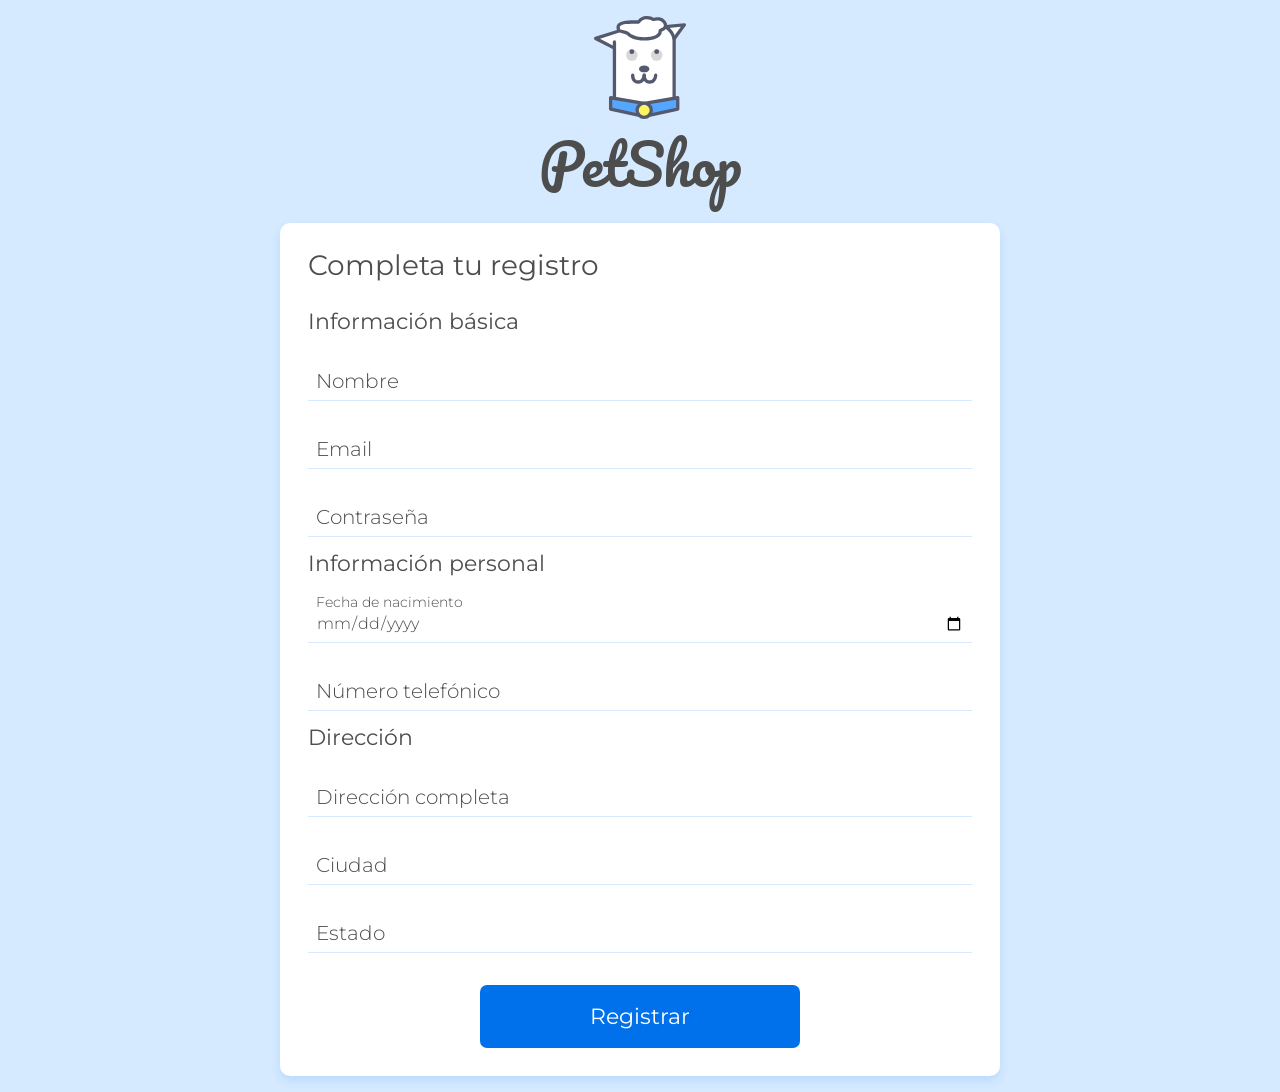
<file: index.html>
<!DOCTYPE html>
<html lang="es">

<head>
    <meta charset="UTF-8">
    <meta name="viewport" content="width=device-width, initial-scale=1.0">
    <title>Doguito Petshop | Crear cuenta</title>
    <link href="https://fonts.googleapis.com/css2?family=Montserrat:wght@300;400&display=swap" rel="stylesheet">
    <link href="https://fonts.googleapis.com/css2?family=Pacifico&display=swap" rel="stylesheet">
    <link rel="stylesheet" href="./assets/css/base/base.css">
    <link rel="stylesheet" href="./assets/css/registro.css">
    <link rel="stylesheet" href="./assets/css/componentes/card.css">
    <link rel="stylesheet" href="./assets/css/componentes/inputs.css">
    <link rel="stylesheet" href="./assets/css/componentes/button.css">
</head>

<body>
    <main class="container flex flex--column flex--center">
        <div class="cadastro-cabecalho">
            <img src="./assets/img/doguito.svg" alt="Logo Doguito" class="registry-header__logo">
            <h1 class="registry-header__title">PetShop</h1>
        </div>

        <section class="cartao">
            <h2 class="card__title">Completa tu registro</h2>

            <form action="./registro_concluido.html" class="formulario flex flex--column">
                <fieldset>
                    <legend class="form__label">Información básica</legend>

                    <div class="input-container">
                        <input name="name" id="name" class="input" type="text" placeholder="Nombre" required
                            data-tipo="nombre">

                        <label class="input-label" for="name">Nombre</label>
                        <span class="input-message-error">Este campo no es valido</span>
                    </div>

                    <div class="input-container">
                        <input name="email" id="email" class="input" type="email" placeholder="Email" required
                            data-tipo="email">
                        <label class="input-label" for="email">Email</label>

                        <span class="input-message-error">Este campo no es valido</span>
                    </div>

                    <div class="input-container">
                        <input name="password" id="password" class="input" type="password" placeholder="Contraseña"
                            required pattern="^(?=.*[a-z])(?=.*[A-Z])(?=.*[0-9])(?!.*[ &%$#/^~|°¬/*-+_]).{8,}$"
                            data-tipo="password">

                        <label class="input-label" for="password">Contraseña</label>
                        <span class="input-message-error">Este campo no es valido</span>
                    </div>
                </fieldset>

                <fieldset>
                    <legend class="form__label">Información personal</legend>

                    <div class="input-container">
                        <input name="birth" id="birth" class="input" type="date" placeholder="Fecha de nacimento"
                            required data-tipo="nacimiento">

                        <label class="input-label" for="birth">Fecha de nacimiento</label>
                        <span class="input-message-error">Este campo no es valido</span>
                    </div>

                    <div class="input-container">
                        <input name="phoneNumber" id="phoneNumber" class="input" type="tel"
                            placeholder="Número telefónico" minlength="10" maxlength="10" pattern="\d{10}"
                            data-tipo="numero" required>

                        <label class="input-label" for="phoneNumber">Número telefónico</label>
                        <span class="input-message-error">Este campo no es valido</span>
                    </div>
                </fieldset>

                <fieldset>
                    <legend class="form__label">Dirección</legend>

                    <div class="input-container">
                        <input name="cep" id="cep" class="input" type="text" placeholder="CEP" data-tipo="direccion" pattern="[\s\S]{10,40}" required>

                        <label class="input-label" for="cep">Dirección completa</label>
                        <span class="input-message-error">Este campo no es valido</span>
                    </div>

                    <div class="input-container">
                        <input name="city" id="city" class="input" type="text" placeholder="Ciudad"
                            data-tipo="ciudad" pattern="[\s\S]{4,30}" required>

                        <label class="input-label" for="city">Ciudad</label>
                        <span class="input-message-error">Este campo no es valido</span>
                    </div>

                    <div class="input-container">
                        <input name="state" id="state" class="input" type="text" placeholder="Estado"
                            data-tipo="estado" pattern="[\s\S]{4,30}" required>

                        <label class="input-label" for="state">Estado</label>
                        <span class="input-message-error">Este campo no es valido</span>
                    </div>
                </fieldset>

                <button class="button">Registrar</a>
            </form>
        </section>
    </main>

    <script src="./js/app.js" type="module"></script>
</body>

</html>
</file>
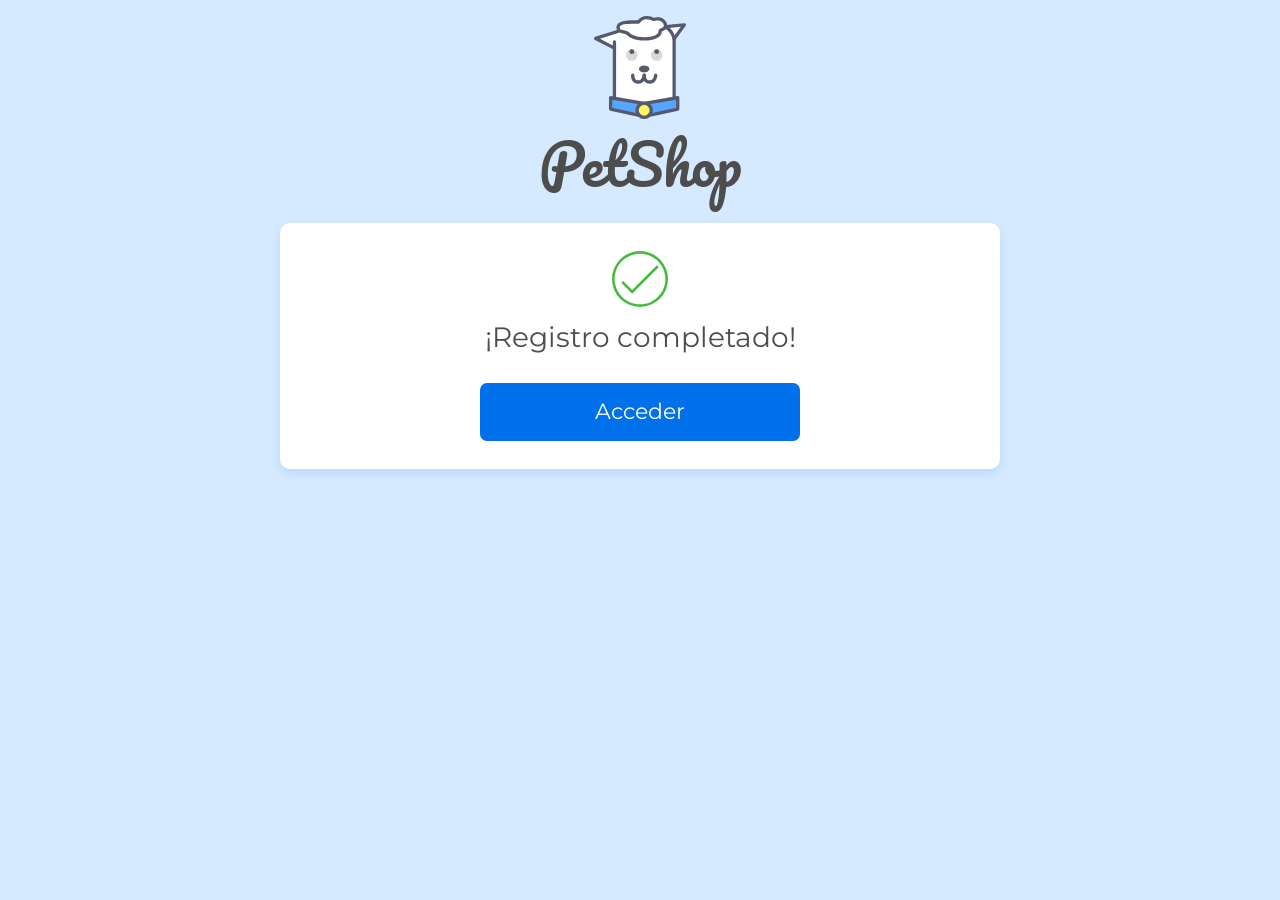
<file: registro_concluido.html>
<!DOCTYPE html>
<html lang="es">

<head>
  <meta charset="UTF-8" />
  <meta name="viewport" content="width=device-width, initial-scale=1.0" />
  <title>Doguito Petshop | Registro concluído</title>
  <link href="https://fonts.googleapis.com/css2?family=Montserrat:wght@300;400&display=swap" rel="stylesheet" />
  <link href="https://fonts.googleapis.com/css2?family=Pacifico&display=swap" rel="stylesheet" />
  <link rel="stylesheet" href="./assets/css/base/base.css" />
  <link rel="stylesheet" href="./assets/css/cadastro_concluido.css" />
  <link rel="stylesheet" href="./assets/css/componentes/card.css" />
  <link rel="stylesheet" href="./assets/css/componentes/inputs.css" />
  <link rel="stylesheet" href="./assets/css/componentes/button.css" />
</head>

<body>
  <main class="container flex flex--column flex--center">
    <div class="cadastro-cabecalho">
      <img src="./assets/img/doguito.svg" alt="Logo Doguito" class="registry-header__logo" />
      <h1 class="registry-header__title">PetShop</h1>
    </div>
    <section class="registry-card cartao">
      <span class="registry-card__icon-complete"></span>
      <h1 class="registry-card__title card__title">¡Registro completado!</h1>
      <a href="#" class="button">Acceder</a>
    </section>
  </main>
</body>

</html>
</file>
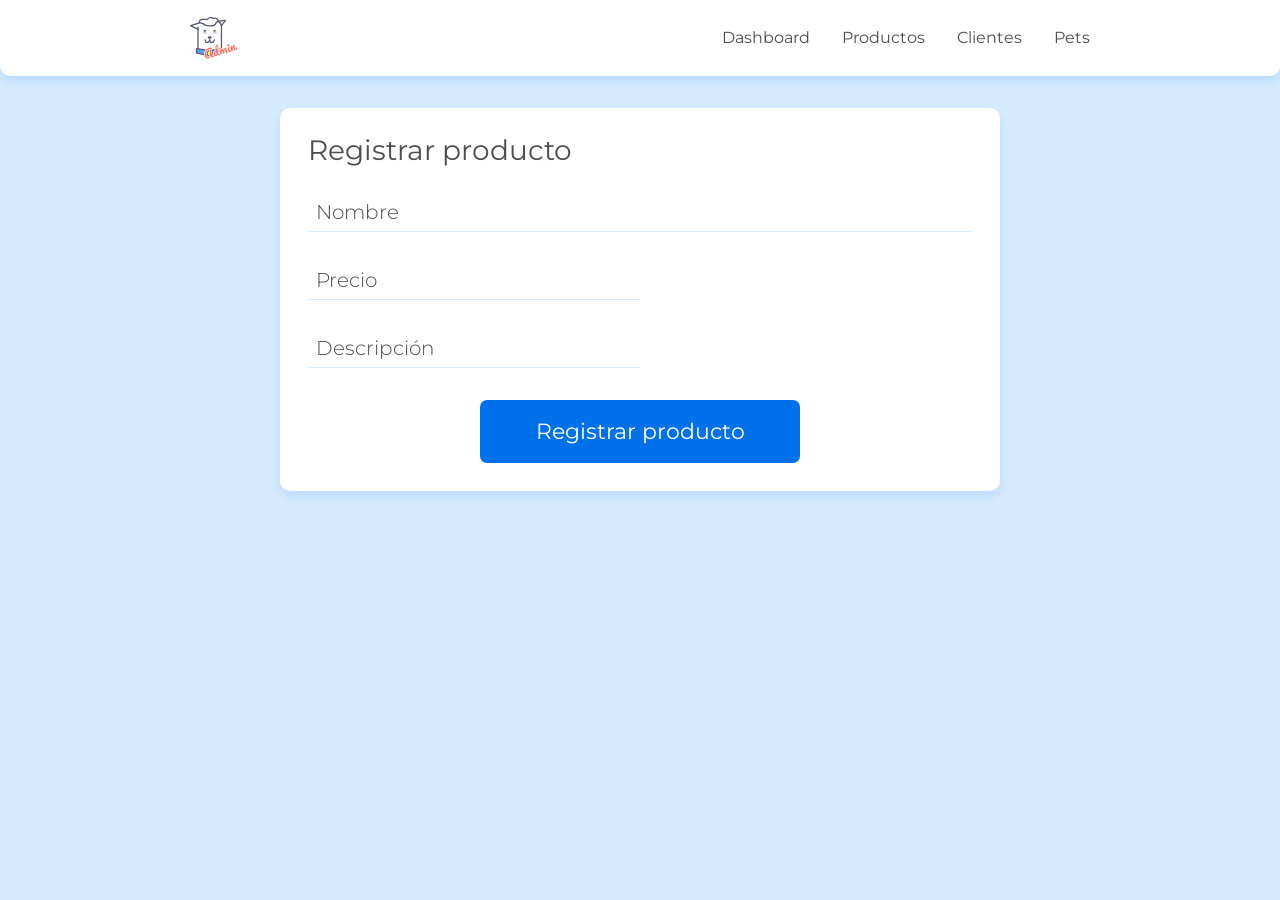
<file: registro_producto.html>
<!DOCTYPE html>
<html lang="es">

<head>
  <meta charset="UTF-8" />
  <meta name="viewport" content="width=device-width, initial-scale=1.0" />
  <title>Doguito Petshop | Registrar producto</title>
  <link href="https://fonts.googleapis.com/css2?family=Montserrat:wght@300;400&display=swap" rel="stylesheet" />
  <link href="https://fonts.googleapis.com/css2?family=Pacifico&display=swap" rel="stylesheet" />
  <link rel="stylesheet" href="./assets/css/base/base.css" />
  <link rel="stylesheet" href="./assets/css/componentes/header.css" />
  <link rel="stylesheet" href="./assets/css/componentes/card.css" />
  <link rel="stylesheet" href="./assets/css/registry_client.css" />
  <link rel="stylesheet" href="./assets/css/componentes/inputs.css" />
  <link rel="stylesheet" href="./assets/css/componentes/button.css" />
  <link rel="stylesheet" href="./assets/css/cadastro_produto.css" />
</head>

<body>
  <header class="cabecalho container">
    <img src="./assets/img/doguitoadm.svg" alt="Logo Doguito" class="cabecalho__logo" />
    <nav>
      <ul class="header__list-nav">
        <li class="header__link"><a href="#">Dashboard</a></li>
        <li class="header__link"><a href="#">Productos</a></li>
        <li class="header__link">
          <a href="lista_cliente.html">Clientes </a>
        </li>
        <li class="header__link"><a href="#">Pets</a></li>
      </ul>
    </nav>
  </header>
  <main class="container flex flex--center flex--column">
    <section class="cartao cadastro">
      <h1 class="card__title">Registrar producto</h1>
      <form action="./registro_producto_concluido.html" class="flex flex--column">
        <div class="input-container">
          <input name="name" id="name" class="input" type="text" placeholder="Nombre" />
          <label class="input-label" for="name">Nombre</label>
          <span class="input-message-error">Este campo no es valido</span>
        </div>
        <div class="input-container registry__price-container">
          <input name="price" id="price" class="input" type="text" placeholder="Precio" />
          <label class="input-label" for="price">Precio</label>
          <span class="input-message-error">Este campo no es valido</span>
        </div>
        <div class="input-container registry__description-container">
          <input class="input" name="description" id="description" placeholder="Descripción" />
          <label class="input-label" for="description">Descripción</label>
          <span class="input-message-error">Este campo no es valido</span>
        </div>
        <button class="button">Registrar producto</button>
      </form>
    </section>
  </main>
</body>

</html>
</file>
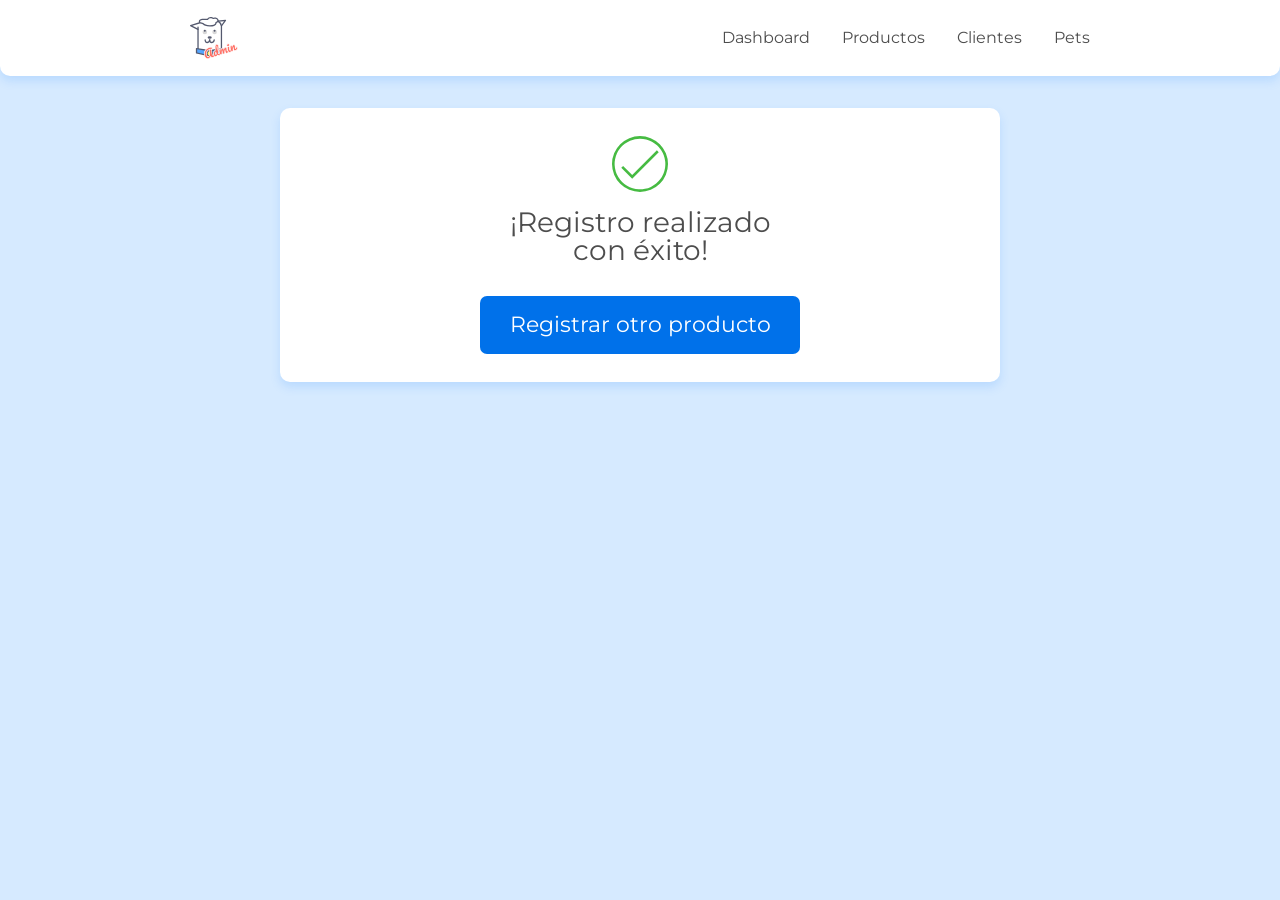
<file: registro_producto_concluido.html>
<!DOCTYPE html>
<html lang="es">

<head>
  <meta charset="UTF-8" />
  <meta name="viewport" content="width=device-width, initial-scale=1.0" />
  <title>Doguito Petshop | Registro concluido</title>
  <link href="https://fonts.googleapis.com/css2?family=Montserrat:wght@300;400&display=swap" rel="stylesheet" />
  <link href="https://fonts.googleapis.com/css2?family=Pacifico&display=swap" rel="stylesheet" />
  <link rel="stylesheet" href="./assets/css/base/base.css" />
  <link rel="stylesheet" href="./assets/css/componentes/header.css" />
  <link rel="stylesheet" href="./assets/css/cadastro_concluido.css" />
  <link rel="stylesheet" href="./assets/css/componentes/card.css" />
  <link rel="stylesheet" href="./assets/css/componentes/inputs.css" />
  <link rel="stylesheet" href="./assets/css/componentes/button.css" />
</head>

<body>
  <header class="cabecalho container">
    <img src="./assets/img/doguitoadm.svg" alt="Logotipo Doguito" class="cabecalho__logo" />
    <nav>
      <ul class="header__list-nav">
        <li class="header__link"><a href="#">Dashboard</a></li>
        <li class="header__link"><a href="#">Productos</a></li>
        <li class="header__link"><a href="#">Clientes</a></li>
        <li class="header__link"><a href="#">Pets</a></li>
      </ul>
    </nav>
  </header>
  <main class="container flex flex--column flex--center">
    <section class="registry-card cartao">
      <span class="registry-card__icon-complete"></span>
      <h1 class="registry-card__title card__title">
        ¡Registro realizado con éxito!
      </h1>
      <a href="./registro_producto.html" class="button">Registrar otro producto</a>
    </section>
  </main>
</body>

</html>
</file>
<file: assets/css/base/base.css>
@import url(reset.css);
@import url(variables.css);

body {
  background-color: var(--secondary-color);
  color: var(--contrast-dark-color);
  font-family: var(--font-family-body);
  overflow-x: hidden;
}

.container {
  padding-right: 1rem;
  padding-left: 1rem;
}

.flex {
  display: flex;
}

.flex--center {
  align-items: center;
  justify-content: center;
}

.flex--column {
  flex-direction: column;
}

@media (min-width: 800px) {
  .container {
    padding-right: 2.5rem;
    padding-left: 2.5rem;
  }
}

@media (min-width: 1200px) {
  .container {
    padding-left: calc((100vw - 900px) / 2);
    padding-right: calc((100vw - 900px) / 2);
  }
}
</file>
<file: assets/css/registro.css>
.cadastro-cabecalho {
  display: flex;
  flex-direction: column;
  align-items: center;

  padding-top: 1rem;
}

.registry-header__logo {
  width: 2.625rem;
  margin-bottom: 0.5rem;
}

.registry-header__title {
  font-family: var(--font-family-logo);
  font-size: var(--font-size-logo);
  margin-bottom: 1rem;
}

@media (min-width: 800px) {
  .registry-header__logo {
    width: 5.75rem;
    margin-bottom: 1rem;
  }

  .registry-header__title {
    margin-bottom: 2rem;
  }
}
</file>
<file: assets/css/componentes/card.css>
.cartao {
  background-color: var(--contrast-light-color);
  border-radius: 10px;
  box-shadow: var(--shadow);
  width: 100%;
  max-width: 45rem;
  padding: 1.75rem;
  box-sizing: border-box;
  margin-bottom: 1rem;
}

.card__title {
  font-size: var(--font-size-card-title);
  margin-bottom: 1rem;
}
</file>
<file: assets/css/componentes/inputs.css>
.formulario {
  margin-top: 2rem;
}

.form__label {
  font-size: var(--font-size-form-fieldset);
  margin-bottom: 1rem;
}

.input-container {
  font-weight: var(--font-weigth-input);
  position: relative;
  margin-bottom: 1rem;
  display: flex;
  flex-direction: column;
  justify-content: flex-end;
  box-sizing: border-box;
}

.input {
  box-sizing: border-box;
  border-bottom: 1px solid var(--secondary-color);
  padding: 1.375rem 0.5rem 0.5rem;
  height: 3.25rem;
  width: 100%;
}

.input::placeholder {
  visibility: hidden;
  color: #00000000;
}

.input:focus {
  outline: none;
}

.input-label {
  position: absolute;
  top: 1.375rem;
  left: 0.5rem;
  font-size: var(--font-size-input-label);

  transition: all 0.25s;
}

.input:not(:placeholder-shown) + .input-label,
.input:focus + .input-label {
  font-size: 0.875rem;
  top: 0.25rem;
  transition: all 0.25s;
}

.input-container--invalid {
  margin-bottom: 0.5rem;
}

.input-container--invalid .input {
  border-bottom: 1px solid var(--warning-color);
}

.input-container--invalid .input-label {
  color: var(--warning-color);
}

.input-message-error {
  display: none;
}

.input-container--invalid .input-message-error {
  color: var(--warning-color);
  display: block;
  margin-top: 0.5rem;
  padding-left: 0.5rem;
}

.textarea {
  box-sizing: border-box;
  border: 1px solid var(--secondary-color);
  padding: 0.5rem;
  border-radius: 7px;
  width: 100%;
  min-height: 3rem;
}

.textarea-container {
  position: relative;
  margin-top: 2rem;
  margin-bottom: 1rem;
  font-weight: var(--font-weigth-input);
}

.textarea::placeholder {
  visibility: hidden;
}

.textarea:focus {
  outline: none;
}

.textarea-label {
  position: absolute;
  top: 0.5rem;
  left: 0.5rem;
  font-size: var(--font-size-input-label);
  transition: all 0.25s;
}

.textarea:not(:placeholder-shown) + .textarea-label,
.textarea:focus + .textarea-label {
  font-size: 0.875rem;
  top: -1.25rem;
  transition: all 0.25s;
}

.textarea-container--invalid {
  margin-bottom: 0.5rem;
}

.textarea-container--invalid .textarea {
  border: 1px solid var(--warning-color);
}

.textarea-container--invalid .textarea-label {
  color: var(--warning-color);
}

.textarea-mensagem-erro {
  display: none;
}

.textarea-container--invalid .textarea-mensagem-erro {
  display: block;
  color: var(--warning-color);
  margin-top: 0.5rem;
  padding-left: 0.5rem;
}
</file>
<file: assets/css/componentes/button.css>
.button {
  display: block;
  background-color: var(--primary-color);
  border-radius: 7px;
  width: 100%;
  margin-top: 1rem;
  max-width: 20rem;
  padding: 1.125rem;
  box-sizing: border-box;
  color: var(--contrast-light-color);
  font-size: var(--font-size-button);
  align-self: center;
  text-align: center;
}

.simple-button {
  border: none;
  background-color: unset;
}

.simple-button--add {
  color: var(--primary-color);
}

.simple-button--delete {
  color: var(--warning-color);
}

.simple-button--edit {
  color: var(--success-color);
}
</file>
<file: assets/css/cadastro_concluido.css>
.cadastro-cabecalho {
  display: flex;
  flex-direction: column;
  align-items: center;

  padding-top: 1rem;
}

.registry-header__logo {
  width: 2.625rem;
  margin-bottom: 0.5rem;
}

.registry-header__title {
  font-family: var(--font-family-logo);
  font-size: var(--font-size-logo);
  margin-bottom: 1rem;
}

.registry-card {
  display: flex;
  flex-direction: column;
  align-items: center;
  text-align: center;
}

.registry-card__icon-complete {
  display: block;
  width: 3.5rem;
  height: 3.5rem;

  margin-bottom: 1rem;

  background-image: url(../img/checkmark.svg);
  background-size: cover;
  background-repeat: no-repeat;
}

.registry-card__title {
  max-width: 20rem;
}

@media (min-width: 800px) {
  .registry-header__logo {
    width: 5.75rem;
    margin-bottom: 1rem;
  }

  .registry-header__title {
    margin-bottom: 2rem;
  }
}
</file>
<file: assets/css/componentes/header.css>
.cabecalho {
  background-color: var(--contrast-light-color);
  border-radius: 0 0 10px 10px;
  box-shadow: var(--shadow);
  display: flex;
  justify-content: space-between;
  align-items: center;
  height: 4.75rem;
  margin-bottom: 2rem;
}

.cabecalho__logo {
  width: 3rem;
}

.header__list-nav {
  display: flex;
}

.header__link {
  margin-left: 2rem;
}
</file>
<file: assets/css/registry_client.css>
.cadastro {
    display: flex;
    flex-direction: column;
}
</file>
<file: assets/css/cadastro_produto.css>
.registry__description {
  height: 15.75rem;
}

.registry__price-container,
.registry__description-container {
  width: 50%;
}
</file>
